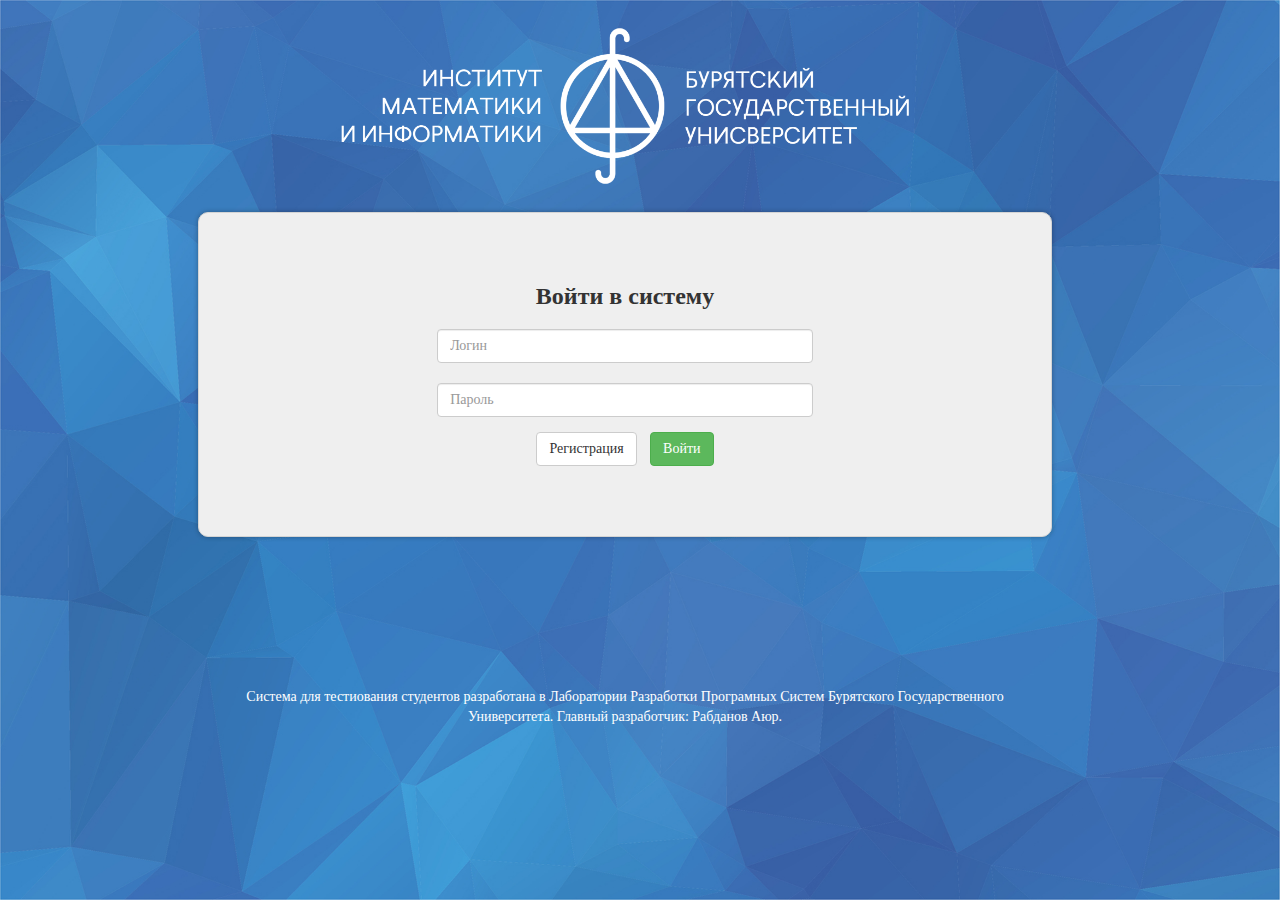
<file: _design/index.html>
<!DOCTYPE html>
<html lang="en">
  <head>
    <meta charset="utf-8">
    <meta http-equiv="X-UA-Compatible" content="IE=edge">
    <meta name="viewport" content="width=device-width, initial-scale=1">
    <title>Вход в систему</title>


    <link href="css/bootstrap.min.css" rel="stylesheet">
    <link href="css/mycss.css" rel="stylesheet">
    <!-- HTML5 shim and Respond.js for IE8 support of HTML5 elements and media queries -->
    <!-- WARNING: Respond.js doesn't work if you view the page via file:// -->
    <!--[if lt IE 9]>
      <script src="https://oss.maxcdn.com/html5shiv/3.7.2/html5shiv.min.js"></script>
      <script src="https://oss.maxcdn.com/respond/1.4.2/respond.min.js"></script>
    <![endif]-->
  </head>
  <body>
   <div class="row imi-prozrachen-row"><img src="img/imi_prozrachen.png" class="imi-prozrachen"></div>
    <div class="row form-row">
        <div class="col-lg-2"></div>
        <div class="col-lg-8 form-bg">
            <h3><b>Войти в систему</b></h3>
            <form action="auth.php" method="POST">
                <div class="form-group">
                    <input name="login" class="form-control enter-forms" placeholder="Логин"><br/>
                    <input name="password" class="form-control enter-forms" placeholder="Пароль"><br/>
                    <div class="row">
                        <a href="registration.html" class="btn btn-default enter-buttons" role="button">Регистрация</a>
                        <a href="tests.html" class="btn btn-success enter-buttons" role="button">Войти</a>
                    </div>
                </div>     
            </form>
        </div>
    </div>
    <div class="row footer">
            <p>Система для тестиования студентов разработана в Лаборатории Разработки Програмных Систем Бурятского Государственного Университета. Главный разработчик: Рабданов Аюр.</p>
    </div>
    <script src="https://ajax.googleapis.com/ajax/libs/jquery/1.11.3/jquery.min.js"></script>
    <script src="js/bootstrap.min.js"></script>
  </body>
</html>
</file>
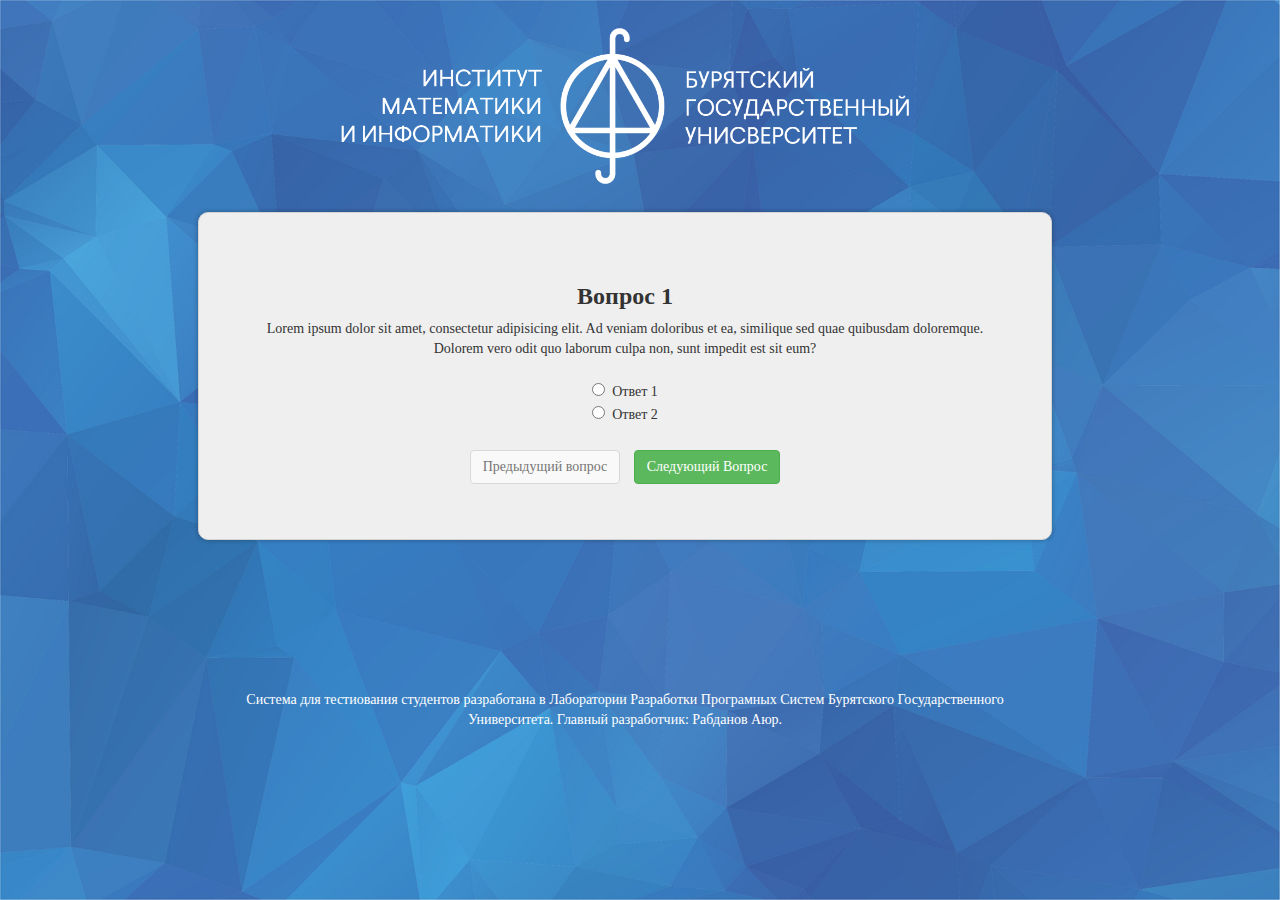
<file: _design/question_type1.html>
<!DOCTYPE html>
<html lang="en">
  <head>
    <meta charset="utf-8">
    <meta http-equiv="X-UA-Compatible" content="IE=edge">
    <meta name="viewport" content="width=device-width, initial-scale=1">
    <title>Вопрос1</title>


    <link href="css/bootstrap.min.css" rel="stylesheet">
    <link href="css/mycss.css" rel="stylesheet">
    <!-- HTML5 shim and Respond.js for IE8 support of HTML5 elements and media queries -->
    <!-- WARNING: Respond.js doesn't work if you view the page via file:// -->
    <!--[if lt IE 9]>
      <script src="https://oss.maxcdn.com/html5shiv/3.7.2/html5shiv.min.js"></script>
      <script src="https://oss.maxcdn.com/respond/1.4.2/respond.min.js"></script>
    <![endif]-->
  </head>
  <body>
   <div class="row imi-prozrachen-row"><img src="img/imi_prozrachen.png" class="imi-prozrachen"></div>
    <div class="row form-row">
        <div class="col-lg-2"></div>
        <div class="col-lg-8 form-bg">
            <h3><b>Вопрос 1</b></h3>
            <p>Lorem ipsum dolor sit amet, consectetur adipisicing elit. Ad veniam doloribus et ea, similique sed quae quibusdam doloremque. Dolorem vero odit quo laborum culpa non, sunt impedit est sit eum?</p>
            <div class="row answers-row">
                <input type="radio" id="answer1" name="question1" value="Ответ 1">&nbsp;&nbsp;Ответ 1<br>
                <input type="radio" id="answer2" name="question1" value="Ответ 2">&nbsp;&nbsp;Ответ 2<br>
            </div>
            <div class="row">
                <input type="submit" value="Предыдущий вопрос" class="btn btn-default enter-buttons" disabled="disabled">
                <a href="question_type2.html" class="btn btn-success enter-buttons" role="button">Следующий Вопрос</a>
            </div>
        </div>
    </div>
    <div class="row footer">
            <p>Система для тестиования студентов разработана в Лаборатории Разработки Програмных Систем Бурятского Государственного Университета. Главный разработчик: Рабданов Аюр.</p>
    </div>
    <script src="https://ajax.googleapis.com/ajax/libs/jquery/1.11.3/jquery.min.js"></script>
    <script src="js/bootstrap.min.js"></script>
  </body>
</html>
</file>
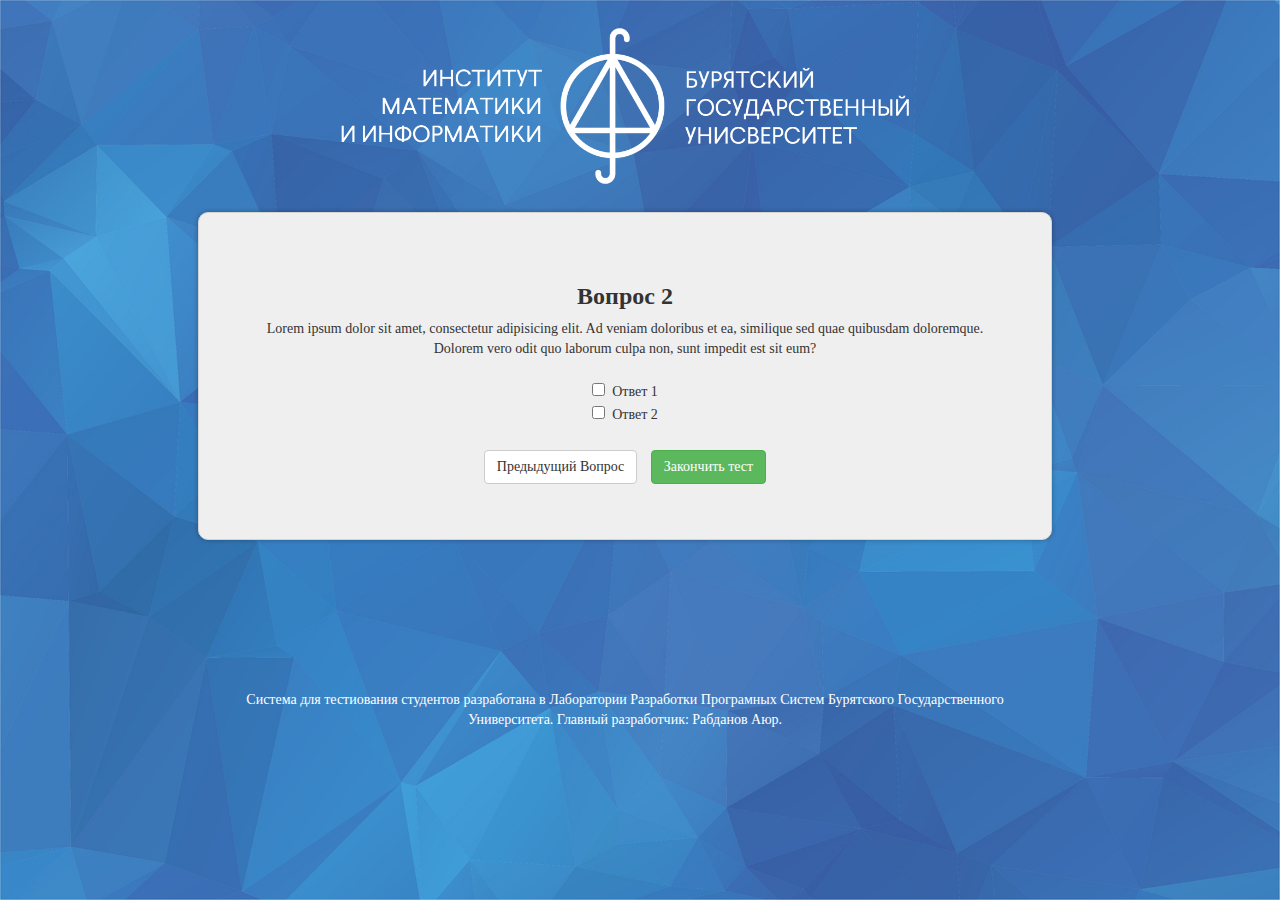
<file: _design/question_type2.html>
<!DOCTYPE html>
<html lang="en">
  <head>
    <meta charset="utf-8">
    <meta http-equiv="X-UA-Compatible" content="IE=edge">
    <meta name="viewport" content="width=device-width, initial-scale=1">
    <title>Вопрос2</title>


    <link href="css/bootstrap.min.css" rel="stylesheet">
    <link href="css/mycss.css" rel="stylesheet">
    <!-- HTML5 shim and Respond.js for IE8 support of HTML5 elements and media queries -->
    <!-- WARNING: Respond.js doesn't work if you view the page via file:// -->
    <!--[if lt IE 9]>
      <script src="https://oss.maxcdn.com/html5shiv/3.7.2/html5shiv.min.js"></script>
      <script src="https://oss.maxcdn.com/respond/1.4.2/respond.min.js"></script>
    <![endif]-->
  </head>
  <body>
   <div class="row imi-prozrachen-row"><img src="img/imi_prozrachen.png" class="imi-prozrachen"></div>
    <div class="row form-row">
        <div class="col-lg-2"></div>
        <div class="col-lg-8 form-bg">
            <h3><b>Вопрос 2</b></h3>
            <p>Lorem ipsum dolor sit amet, consectetur adipisicing elit. Ad veniam doloribus et ea, similique sed quae quibusdam doloremque. Dolorem vero odit quo laborum culpa non, sunt impedit est sit eum?</p>
            <div class="row answers-row">
                <input type="checkbox" id="answer1" name="check1" value="Ответ 1">&nbsp;&nbsp;Ответ 1<br>
                <input type="checkbox" id="answer2" name="chech2" value="Ответ 2">&nbsp;&nbsp;Ответ 2<br>
            </div>
            <div class="row">
                <a href="question_type1.html" class="btn btn-default enter-buttons" role="button">Предыдущий Вопрос</a>
                <a href="test-end.html" class="btn btn-success enter-buttons" role="button">Закончить тест</a>
            </div>
        </div>
    </div>
    <div class="row footer">
            <p>Система для тестиования студентов разработана в Лаборатории Разработки Програмных Систем Бурятского Государственного Университета. Главный разработчик: Рабданов Аюр.</p>
    </div>
    <script src="https://ajax.googleapis.com/ajax/libs/jquery/1.11.3/jquery.min.js"></script>
    <script src="js/bootstrap.min.js"></script>
  </body>
</html>
</file>
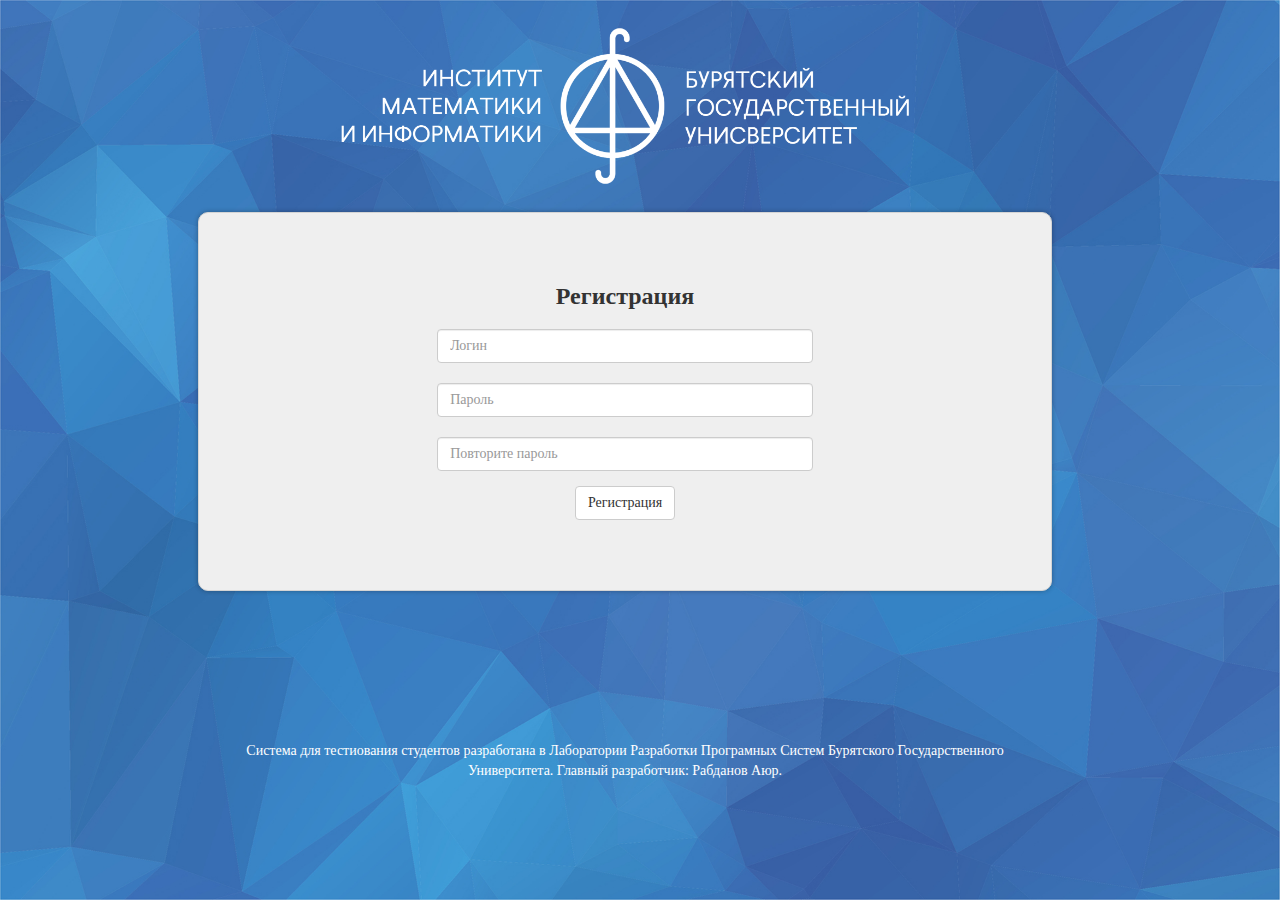
<file: _design/registration.html>
<!DOCTYPE html>
<html lang="en">
  <head>
    <meta charset="utf-8">
    <meta http-equiv="X-UA-Compatible" content="IE=edge">
    <meta name="viewport" content="width=device-width, initial-scale=1">
    <title>Регистрация</title>


    <link href="css/bootstrap.min.css" rel="stylesheet">
    <link href="css/mycss.css" rel="stylesheet">
    <!-- HTML5 shim and Respond.js for IE8 support of HTML5 elements and media queries -->
    <!-- WARNING: Respond.js doesn't work if you view the page via file:// -->
    <!--[if lt IE 9]>
      <script src="https://oss.maxcdn.com/html5shiv/3.7.2/html5shiv.min.js"></script>
      <script src="https://oss.maxcdn.com/respond/1.4.2/respond.min.js"></script>
    <![endif]-->
  </head>
  <body>
   <div class="row imi-prozrachen-row"><img src="img/imi_prozrachen.png" class="imi-prozrachen"></div>
    <div class="row form-row">
        <div class="col-lg-2"></div>
        <div class="col-lg-8 form-bg">
            <h3><b>Регистрация</b></h3>
            <form action="auth.php" method="POST">
                <div class="form-group">
                    <input name="login" class="form-control enter-forms" placeholder="Логин"><br/>
                    <input name="password" class="form-control enter-forms" placeholder="Пароль"><br/>
                    <input name="password-accept" class="form-control enter-forms" placeholder="Повторите пароль"><br/>
                    <div class="row">
                        <a href="tests.html" class="btn btn-default enter-buttons" role="button">Регистрация</a>
                    </div>
                </div>     
            </form>
        </div>
    </div>
    <div class="row footer">
            <p>Система для тестиования студентов разработана в Лаборатории Разработки Програмных Систем Бурятского Государственного Университета. Главный разработчик: Рабданов Аюр.</p>
    </div>
    <script src="https://ajax.googleapis.com/ajax/libs/jquery/1.11.3/jquery.min.js"></script>
    <script src="js/bootstrap.min.js"></script>
  </body>
</html>
</file>
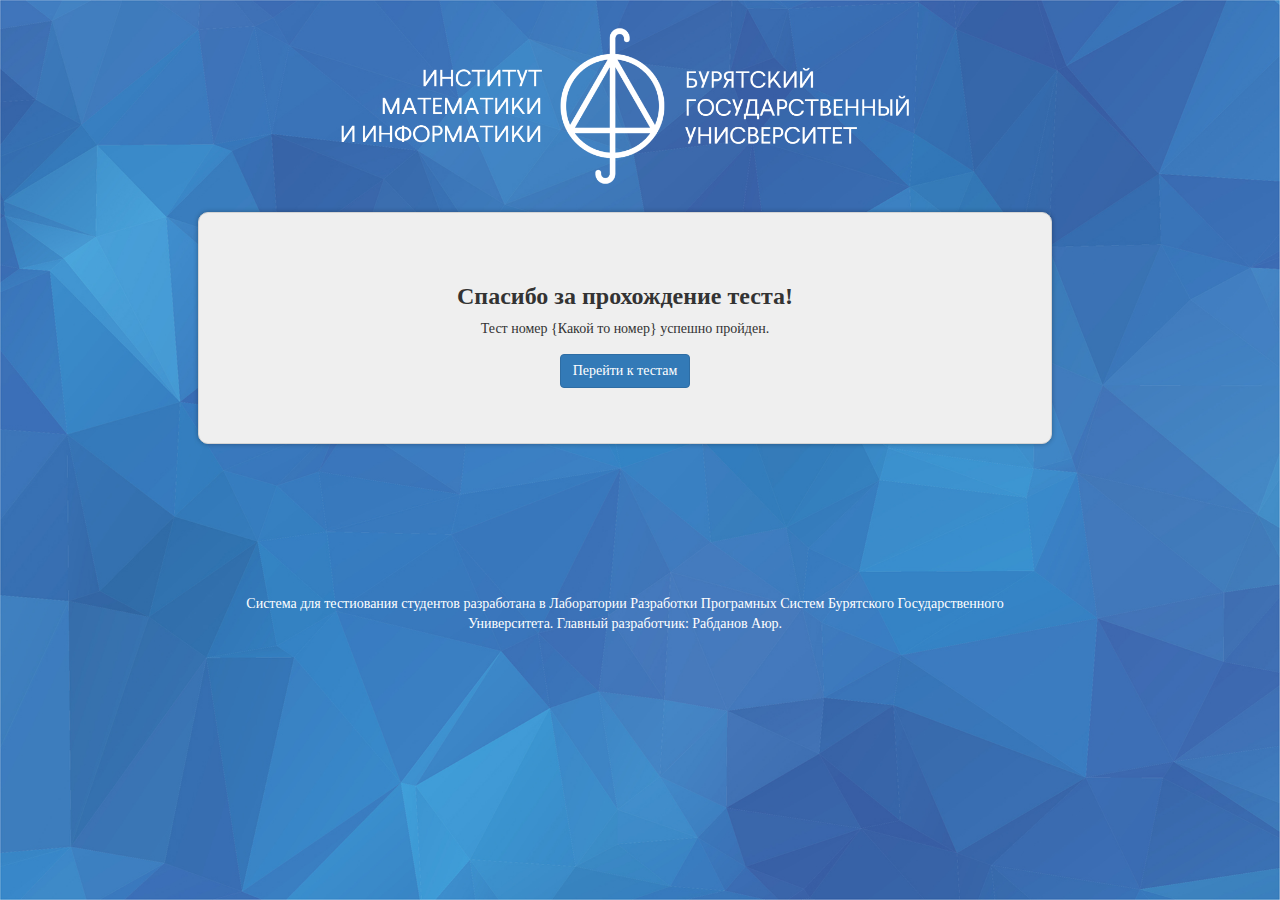
<file: _design/test-end.html>
<!DOCTYPE html>
<html lang="en">
  <head>
    <meta charset="utf-8">
    <meta http-equiv="X-UA-Compatible" content="IE=edge">
    <meta name="viewport" content="width=device-width, initial-scale=1">
    <title>Тест пройден!</title>


    <link href="css/bootstrap.min.css" rel="stylesheet">
    <link href="css/mycss.css" rel="stylesheet">
    <!-- HTML5 shim and Respond.js for IE8 support of HTML5 elements and media queries -->
    <!-- WARNING: Respond.js doesn't work if you view the page via file:// -->
    <!--[if lt IE 9]>
      <script src="https://oss.maxcdn.com/html5shiv/3.7.2/html5shiv.min.js"></script>
      <script src="https://oss.maxcdn.com/respond/1.4.2/respond.min.js"></script>
    <![endif]-->
  </head>
  <body>
   <div class="row imi-prozrachen-row"><img src="img/imi_prozrachen.png" class="imi-prozrachen"></div>
    <div class="row form-row">
        <div class="col-lg-2"></div>
        <div class="col-lg-8 form-bg">
            <h3><b>Спасибо за прохождение теста!</b></h3>
            <p>Тест номер {Какой то номер} успешно пройден.</p>
            <a href="tests.html" class="btn btn-primary enter-buttons" role="button">Перейти к тестам</a>
        </div>
    </div>
    <div class="row footer">
            <p>Система для тестиования студентов разработана в Лаборатории Разработки Програмных Систем Бурятского Государственного Университета. Главный разработчик: Рабданов Аюр.</p>
    </div>
    <script src="https://ajax.googleapis.com/ajax/libs/jquery/1.11.3/jquery.min.js"></script>
    <script src="js/bootstrap.min.js"></script>
  </body>
</html>
</file>
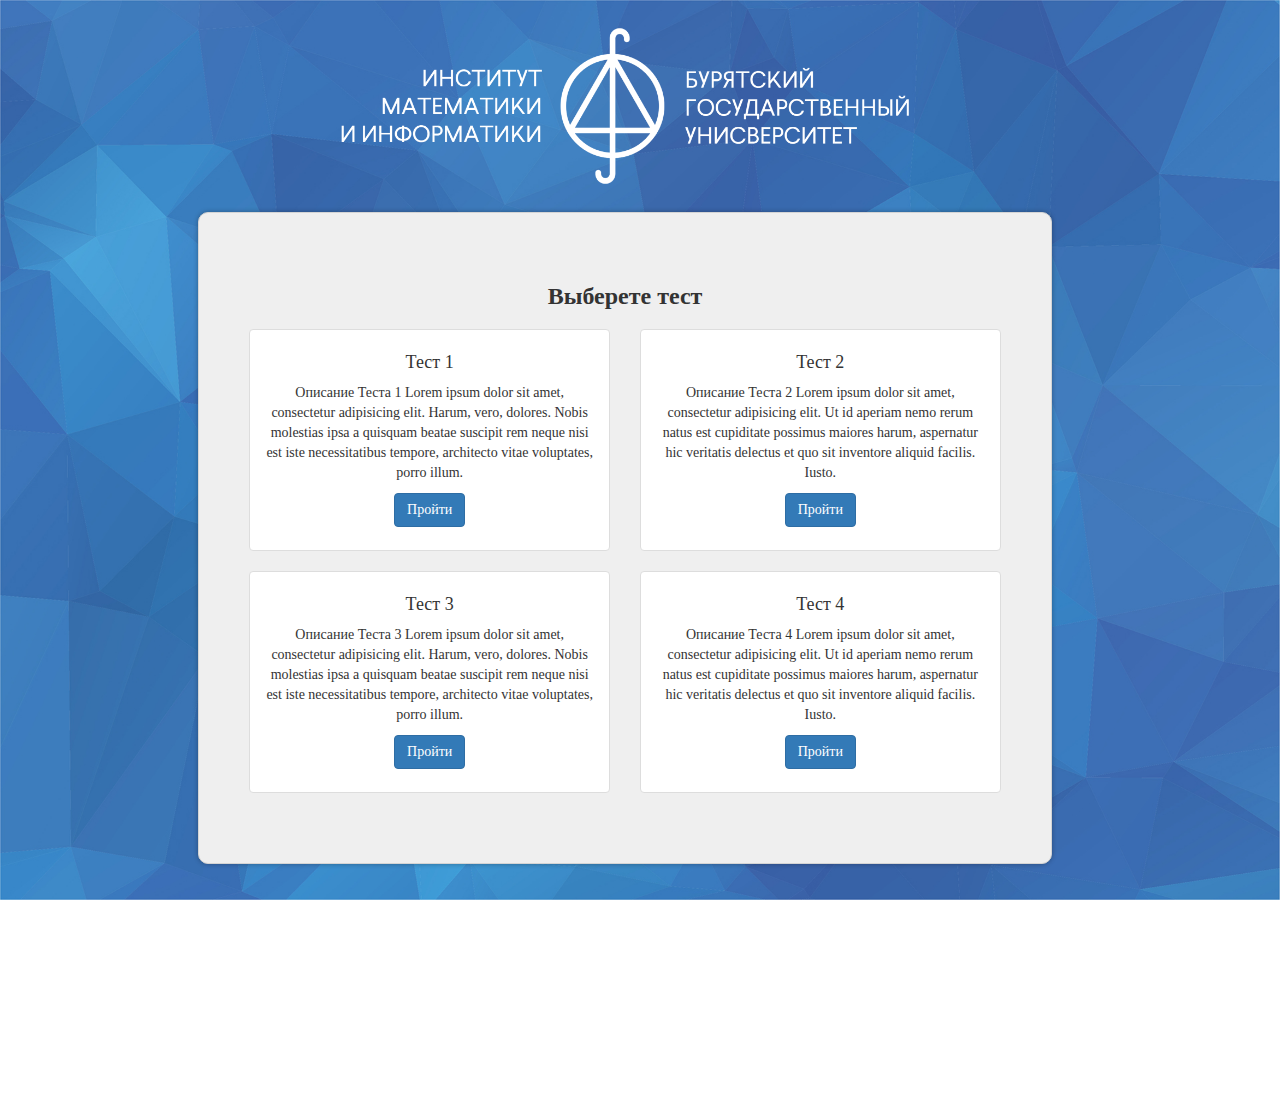
<file: _design/tests.html>
<!DOCTYPE html>
<html lang="en">
  <head>
    <meta charset="utf-8">
    <meta http-equiv="X-UA-Compatible" content="IE=edge">
    <meta name="viewport" content="width=device-width, initial-scale=1">
    <title>Выбор теста</title>


    <link href="css/bootstrap.min.css" rel="stylesheet">
    <link href="css/mycss.css" rel="stylesheet">
    <!-- HTML5 shim and Respond.js for IE8 support of HTML5 elements and media queries -->
    <!-- WARNING: Respond.js doesn't work if you view the page via file:// -->
    <!--[if lt IE 9]>
      <script src="https://oss.maxcdn.com/html5shiv/3.7.2/html5shiv.min.js"></script>
      <script src="https://oss.maxcdn.com/respond/1.4.2/respond.min.js"></script>
    <![endif]-->
  </head>
  <body>
   <div class="row imi-prozrachen-row"><img src="img/imi_prozrachen.png" class="imi-prozrachen"></div>
    <div class="row form-row">
        <div class="col-lg-2"></div>
        <div class="col-lg-8 form-bg">
            <h3 class="h3-title"><b>Выберете тест</b></h3>
            <div class="row">
                <div class="col-lg-6">
                    <div class="thumbnail">
                        <div class="caption">
                            <h4>Тест 1</h4>
                            <p>Описание Теста 1 Lorem ipsum dolor sit amet, consectetur adipisicing elit. Harum, vero, dolores. Nobis molestias ipsa a quisquam beatae suscipit rem neque nisi est iste necessitatibus tempore, architecto vitae voluptates, porro illum.</p>
                            <p><a href="question_type1.html" class="btn btn-primary" role="button">Пройти</a>
                        </div>
                    </div>
                </div>
                <div class="col-lg-6">
                    <div class="thumbnail">
                        <div class="caption">
                            <h4>Тест 2</h4>
                            <p>Описание Теста 2 Lorem ipsum dolor sit amet, consectetur adipisicing elit. Ut id aperiam nemo rerum natus est cupiditate possimus maiores harum, aspernatur hic veritatis delectus et quo sit inventore aliquid facilis. Iusto.</p>
                            <p><a href="question_type1.html" class="btn btn-primary" role="button">Пройти</a>
                        </div>
                    </div>
                </div>
            </div>
            <div class="row">
                <div class="col-lg-6">
                    <div class="thumbnail">
                        <div class="caption">
                            <h4>Тест 3</h4>
                            <p>Описание Теста 3 Lorem ipsum dolor sit amet, consectetur adipisicing elit. Harum, vero, dolores. Nobis molestias ipsa a quisquam beatae suscipit rem neque nisi est iste necessitatibus tempore, architecto vitae voluptates, porro illum.</p>
                            <p><a href="question_type1.html" class="btn btn-primary" role="button">Пройти</a>
                        </div>
                    </div>
                </div>
                <div class="col-lg-6">
                    <div class="thumbnail">
                        <div class="caption">
                            <h4>Тест 4</h4>
                            <p>Описание Теста 4 Lorem ipsum dolor sit amet, consectetur adipisicing elit. Ut id aperiam nemo rerum natus est cupiditate possimus maiores harum, aspernatur hic veritatis delectus et quo sit inventore aliquid facilis. Iusto.</p>
                            <p><a href="question_type1.html" class="btn btn-primary" role="button">Пройти</a>
                        </div>
                    </div>
                </div>
            </div>
        </div>
    </div>
    <div class="row footer">
            <p>Система для тестиования студентов разработана в Лаборатории Разработки Програмных Систем Бурятского Государственного Университета. Главный разработчик: Рабданов Аюр.</p>
    </div>
    <script src="https://ajax.googleapis.com/ajax/libs/jquery/1.11.3/jquery.min.js"></script>
    <script src="js/bootstrap.min.js"></script>
  </body>
</html>
</file>
<file: _design/css/mycss.css>
body {
     background-image: url(../img/Triangle-svg.jpg); background-repeat: round; background-size: 100%;  font-family: 'Century Gothic'; background-attachment: fixed;
}
.form-bg {
    background-color: #efefef; padding: 50px; border-radius: 10px; border: 1px solid #d4d4d4; box-shadow: 0 0 5px rgba(0,0,0,0.3);
    text-align: center; margin-bottom: 50px;
}

.imi-prozrachen {
    width: 50%; display: inline-block;
}

.imi-prozrachen-row {
    text-align: center; width: 100%;
}

.enter-forms {
    width: 50%; display: inline-block; margin-top: 10px; margin-bottom: 10px;
}

.enter-buttons {
    margin: 5px;
}

.footer {
      text-align: center; color: white; padding-top: 50px; padding-bottom: 50px; padding-left: 20%; padding-right: 20%; margin-top: 50px; width: 100%;
}

.h3-title {
    margin-bottom: 20px;
}

.answers-row {
    margin: 20px;
}

.form-row {
    width: 100%;
}
</file>
